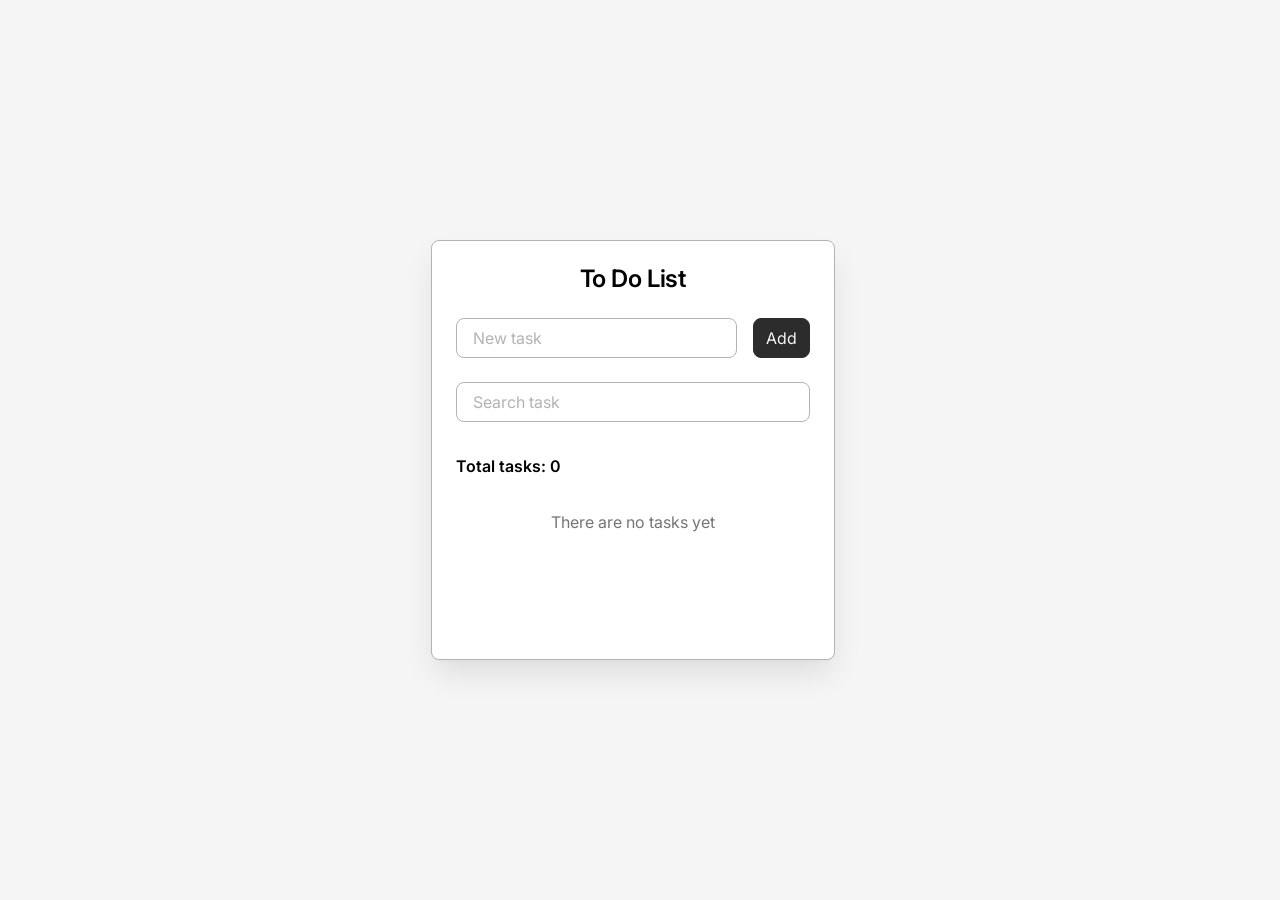
<file: src/index.html>
<!doctype html>
<html lang="en">

<head>
  <meta charset="UTF-8">
  <meta name="viewport" content="width=device-width" />
  <title>To Do List</title>
  <link rel="stylesheet" href="styles/index.css" />
  <script src="script.js" type="module"></script>
</head>

<body>
  <div class="todo" data-js-todo>
    <h1 class="todo__title">To Do List</h1>
    <form class="todo__form" data-js-todo-new-task-form>
      <div class="todo__field field">
        <label class="field__label" for="new-task">
          New task
        </label>
        <input class="field__input" id="new-task" placeholder=" " autocomplete="off" data-js-todo-new-task-input />
      </div>
      <button class="button" type="submit">Add</button>
    </form>
    <form class="todo__form" data-js-todo-search-task-form>
      <div class="todo__field field">
        <label class="field__label" for="search-task">
          Search task
        </label>
        <input class="field__input" id="search-task" placeholder=" " autocomplete="off" type="search"
          data-js-todo-search-task-input />
      </div>
    </form>
    <div class="todo__info">
      <div class="todo__total-tasks">
        Total tasks: <span data-js-todo-total-tasks>0</span>
      </div>
      <button class="todo__delete-all-button" type="button" data-js-todo-delete-all-button>
        Delete all
      </button>
    </div>
    <ul class="todo__list" data-js-todo-list></ul>
    <div class="todo__empty-message" data-js-todo-empty-message></div>
  </div>
</body>

</html>
</file>
<file: src/styles/index.css>
@import url(./fonts.css);
@import url(./global.css);
@import url(./normaiize.css);
@import url(./variables.css);

@import url(./components/button.css);
@import url(./components/field.css);
@import url(./components/todo.css);
@import url(./components/todo-item.css);
</file>
